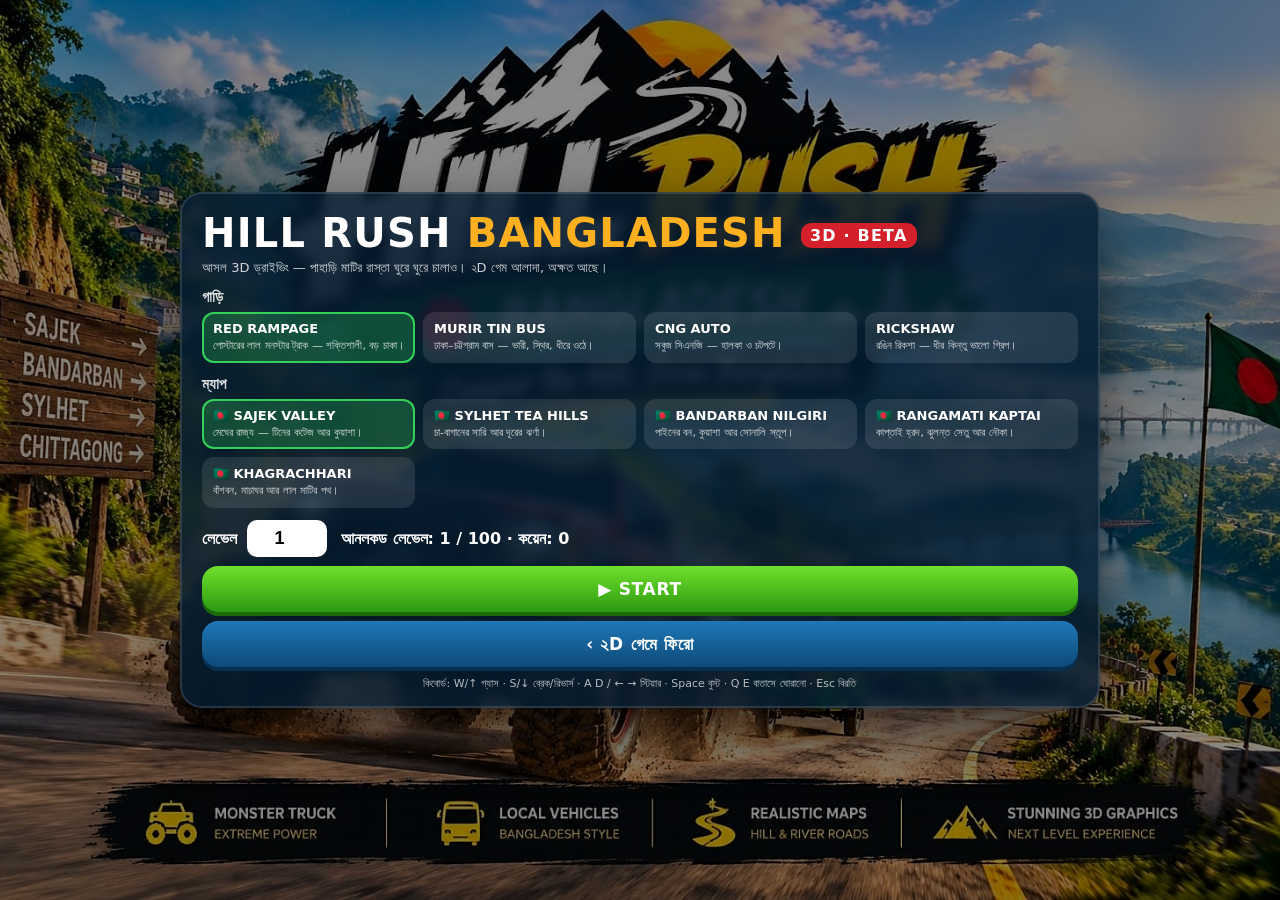
<file: 3d.html>
<!doctype html>
<html lang="bn" translate="no">
<head>
<meta charset="utf-8"><meta name="google" content="notranslate">
<meta name="viewport" content="width=device-width,initial-scale=1,maximum-scale=1,user-scalable=no,viewport-fit=cover">
<title>HILL RUSH BANGLADESH — 3D (Beta)</title>
<link rel="stylesheet" href="3d/style3d.css">
<script type="importmap">{"imports":{"three":"./3d/lib/three.module.min.js","three/addons/":"./3d/lib/jsm/"}}</script>
</head>
<body>
<canvas id="c3d"></canvas>
<div class="vignette"></div>

<!-- HUD -->
<div id="hud" class="hidden">
  <button id="pauseBtn" class="roundBtn" aria-label="Pause">II</button>
  <div class="hudBox"><div class="mapTitle"><span id="lvlName"></span> — <span id="mapName"></span></div>
    <div class="prog"><div id="progFill"></div></div>
    <div class="hudRow"><span id="distTxt"></span><span id="timeTxt"></span></div></div>
  <div class="hudRight">
    <div class="coinBox">🪙 <b id="coinTxt">0</b></div>
    <div class="bars"><div class="bar"><span>⛽</span><div class="track"><div id="fuelFill"></div></div></div><div class="bar"><span>⚡</span><div class="track boostT"><div id="boostFill"></div></div></div></div>
    <div id="speedTxt" class="speed">0 km/h</div>
  </div>
</div>
<div id="toast"></div>

<!-- মোবাইল/টাচ কন্ট্রোল -->
<div id="controls" class="hidden">
  <div class="cl"><button id="bLeft" class="ctl steer">◀</button><button id="bRight" class="ctl steer">▶</button><button id="bTiltF" class="ctl tilt">⟳</button></div>
  <div class="cr"><button id="bTiltB" class="ctl tilt">⟲</button><button id="bBoost" class="ctl boost">BOOST</button><button id="bBrake" class="ctl brake">BRAKE</button><button id="bGas" class="ctl gas">GAS<small>▲</small></button></div>
</div>

<!-- মেনু -->
<section id="menu" class="screen">
  <div class="menuBg"></div>
  <div class="menuPanel">
    <h1>HILL RUSH <em>BANGLADESH</em> <i>3D · BETA</i></h1>
    <p class="sub">আসল 3D ড্রাইভিং — পাহাড়ি মাটির রাস্তা ঘুরে ঘুরে চালাও। ২D গেম আলাদা, অক্ষত আছে।</p>
    <h2>গাড়ি</h2><div id="vehList" class="cards"></div>
    <h2>ম্যাপ</h2><div id="mapList" class="cards"></div>
    <div class="startRow"><label>লেভেল <input id="lvlInput" type="number" min="1" max="100" value="1" inputmode="numeric"></label><span id="unlockedTxt"></span></div>
    <button id="startBtn" class="big green">▶ START</button>
    <a class="big blue linkBtn" href="index.html">‹ ২D গেমে ফিরো</a>
    <p class="keys">কিবোর্ড: W/↑ গ্যাস · S/↓ ব্রেক/রিভার্স · A D / ← → স্টিয়ার · Space বুস্ট · Q E বাতাসে ঘোরানো · Esc বিরতি</p>
  </div>
</section>

<section id="pauseMenu" class="screen hidden"><div class="modal"><h2>PAUSED</h2><button id="resumeBtn" class="big green">▶ RESUME</button><button id="pauseRetryBtn" class="big blue">↻ RETRY</button><button id="pauseMenuBtn" class="big blue">‹ MENU</button></div></section>
<section id="crashMenu" class="screen hidden"><div class="modal"><h2>💥 CRASH</h2><p id="crashText"></p><button id="cpBtn" class="big green">📍 CHECKPOINT থেকে</button><button id="retryBtn" class="big blue">↻ RETRY</button><button id="crashMenuBtn" class="big blue">‹ MENU</button></div></section>
<section id="completeMenu" class="screen hidden"><div class="modal"><h2>🏁 LEVEL COMPLETE</h2><div id="doneStars" class="stars"></div><p>সময়: <b id="doneTime"></b></p><p id="doneReward"></p><button id="nextBtn" class="big green">NEXT LEVEL ▶</button><button id="doneMenuBtn" class="big blue">‹ MENU</button></div></section>
<div id="noGL" class="noGL" style="display:none"><div class="modal"><h2>WebGL পাওয়া যায়নি</h2><p>এই ব্রাউজারে 3D চালানো যাচ্ছে না। Chrome/Edge-এর নতুন ভার্সনে চেষ্টা করো, অথবা ২D গেম খেলো।</p><a class="big blue linkBtn" href="index.html">‹ ২D গেম</a></div></div>
<div id="rotateOverlay"><div class="rotBox"><div class="rotIcon">📱</div><div class="rotTxt">ফোনটা আড়াআড়ি করো</div><div class="rotSub">গেম আড়াআড়ি (landscape) মোডে খেলতে হয়</div></div></div>
<script>(function(){function c(){var o=document.getElementById("rotateOverlay");if(o)o.classList.toggle("on",matchMedia("(pointer:coarse)").matches&&innerHeight>innerWidth*1.05);}addEventListener("resize",function(){setTimeout(c,80)});setInterval(c,1000);c();})();</script>
<script type="module" src="3d/game3d.js"></script>
</body>
</html>
</file>
<file: 3d/style3d.css>
*{box-sizing:border-box;-webkit-tap-highlight-color:transparent;user-select:none;-webkit-user-select:none}
html,body{margin:0;height:100%;overflow:hidden;background:#0b1a26;font-family:"Segoe UI","Noto Sans Bengali",system-ui,sans-serif;color:#fff}
#c3d{position:fixed;inset:0;width:100vw;height:100vh;display:block;touch-action:none}
.vignette{position:fixed;inset:0;pointer-events:none;background:radial-gradient(ellipse at center,rgba(0,0,0,0) 55%,rgba(0,0,30,.28) 100%)}
.hidden{display:none!important}
button{font:inherit;color:inherit;cursor:pointer;border:0}
#hud{position:fixed;inset:10px 10px auto 10px;display:flex;gap:10px;align-items:flex-start;justify-content:space-between;pointer-events:none;z-index:5}
#hud>*{pointer-events:auto}
.roundBtn{width:52px;height:52px;border-radius:14px;background:linear-gradient(#1c5f93,#0c3a60);box-shadow:0 3px 0 #082a47,inset 0 0 0 2px rgba(255,255,255,.18);font-weight:900;font-size:22px}
.hudBox{flex:0 1 420px;min-width:180px;background:rgba(8,36,60,.78);border-radius:14px;padding:7px 12px;box-shadow:inset 0 0 0 2px rgba(255,255,255,.14)}
.mapTitle{font-weight:800;font-size:13px;text-align:center;letter-spacing:.04em}
.prog{height:9px;background:rgba(255,255,255,.22);border-radius:6px;margin:5px 0;overflow:hidden}
#progFill{height:100%;width:0;background:linear-gradient(90deg,#33d15a,#a6f05a)}
.hudRow{display:flex;justify-content:space-between;font-size:12px;font-weight:700;opacity:.92}
.hudRight{display:flex;flex-direction:column;gap:6px;align-items:flex-end}
.coinBox{background:rgba(8,36,60,.78);border-radius:14px;padding:6px 14px;font-size:18px;font-weight:800;box-shadow:inset 0 0 0 2px rgba(255,255,255,.14)}
.bars{display:flex;flex-direction:column;gap:5px;background:rgba(8,36,60,.78);padding:7px 10px;border-radius:12px}
.bar{display:flex;align-items:center;gap:6px}.track{width:130px;height:11px;background:rgba(255,255,255,.2);border-radius:6px;overflow:hidden}
#fuelFill{height:100%;background:linear-gradient(90deg,#ffb020,#ffe066)}#fuelFill.low{background:#ff4a3a;animation:blink .5s infinite alternate}
#boostFill{height:100%;background:linear-gradient(90deg,#8a4dff,#d19bff)}
@keyframes blink{to{opacity:.4}}
.speed{font-weight:900;font-size:16px;text-shadow:0 2px 4px rgba(0,0,0,.6)}
#toast{position:fixed;top:92px;left:50%;transform:translateX(-50%) scale(.9);background:rgba(20,130,60,.92);padding:8px 18px;border-radius:20px;font-weight:800;opacity:0;transition:.25s;pointer-events:none;z-index:6}
#toast.on{opacity:1;transform:translateX(-50%) scale(1)}
#controls{position:fixed;inset:auto 14px 14px 14px;display:flex;justify-content:space-between;align-items:flex-end;pointer-events:none;z-index:5}
#controls>div{display:flex;gap:12px;align-items:flex-end}
.ctl{pointer-events:auto;touch-action:none;width:92px;height:92px;border-radius:50%;font-weight:900;font-size:15px;display:flex;flex-direction:column;align-items:center;justify-content:center;box-shadow:0 5px 0 rgba(0,0,0,.35),inset 0 0 0 3px rgba(255,255,255,.28)}
.ctl small{font-size:22px;line-height:1}
.ctl.on{transform:translateY(4px);filter:brightness(1.2)}
.ctl.steer{width:84px;height:84px;font-size:30px;background:linear-gradient(#3a7bd5,#2457a8);color:#fff;border:0}
.brake{background:radial-gradient(#4a5a6a,#26323e)}.gas{background:radial-gradient(#37d25a,#0c8a30);width:104px;height:104px}.boost{background:radial-gradient(#9b6bff,#5a24c7);width:80px;height:80px}.tilt{background:radial-gradient(#3b8fd4,#154e80);width:56px;height:56px;font-size:24px}
.screen{position:fixed;inset:0;z-index:20;display:flex;align-items:center;justify-content:center}
.modal{background:rgba(236,246,252,.97);color:#0b2f4d;border-radius:22px;padding:22px 26px;min-width:290px;max-width:92vw;text-align:center;box-shadow:0 20px 60px rgba(0,0,0,.5)}
.modal h2{margin:0 0 10px;font-size:26px}.modal p{margin:6px 0}.stars{font-size:38px;color:#f5b400;letter-spacing:4px}
#pauseMenu,#crashMenu,#completeMenu{background:rgba(0,10,25,.45)}
.big{display:block;width:100%;margin:9px 0 0;padding:13px 18px;border-radius:16px;font-weight:900;font-size:17px;letter-spacing:.04em;color:#fff;text-decoration:none;text-align:center}
.green{background:linear-gradient(#6fe02b,#2c9a12);box-shadow:0 4px 0 #1d6a0c}.blue{background:linear-gradient(#1f78b8,#0d4a78);box-shadow:0 4px 0 #082f4f}
.menuBg{position:absolute;inset:0;background:#0b1a26 url(../home_bg.jpg) center/cover no-repeat;filter:brightness(.55) saturate(1.1)}
.menuPanel{position:relative;width:min(920px,96vw);max-height:96vh;overflow:auto;background:rgba(6,30,50,.82);backdrop-filter:blur(6px);border-radius:22px;padding:18px 22px;box-shadow:0 20px 60px rgba(0,0,0,.6),inset 0 0 0 2px rgba(255,255,255,.12)}
.menuPanel h1{margin:0;font-size:clamp(24px,5vw,40px);font-weight:900;letter-spacing:.03em}.menuPanel h1 em{font-style:normal;color:#ffb020}.menuPanel h1 i{font-style:normal;font-size:.4em;background:#d4202a;padding:3px 9px;border-radius:10px;vertical-align:middle}
.menuPanel h2{font-size:15px;margin:12px 0 6px;opacity:.85}.sub{margin:4px 0 0;opacity:.8;font-size:13px}
.cards{display:grid;grid-template-columns:repeat(auto-fit,minmax(170px,1fr));gap:8px}
.card{background:rgba(255,255,255,.1);border-radius:12px;padding:9px 11px;text-align:left;box-shadow:inset 0 0 0 2px transparent;transition:.15s}
.card b{display:block;font-size:13px}.card span{display:block;font-size:11px;opacity:.78;margin-top:3px;line-height:1.35}
.card.sel{background:rgba(51,209,90,.25);box-shadow:inset 0 0 0 2px #33d15a}
.startRow{display:flex;gap:14px;align-items:center;margin-top:12px;flex-wrap:wrap;font-weight:700}
.startRow input{width:80px;padding:8px;border-radius:10px;border:0;font-size:18px;font-weight:800;text-align:center}
.startRow label{display:flex;align-items:center;gap:10px}
.keys{font-size:11px;opacity:.7;margin:10px 0 0;text-align:center}
.noGL{position:fixed;inset:0;z-index:40;background:#0b1a26;align-items:center;justify-content:center}
@media (max-height:520px){.ctl.steer{width:68px;height:68px;font-size:24px}.ctl{width:74px;height:74px;font-size:12px}.gas{width:86px;height:86px}.boost{width:64px;height:64px}.tilt{width:46px;height:46px}.track{width:90px}.menuPanel{padding:10px 14px}.card span{display:none}}
#rotateOverlay{display:none;position:fixed;inset:0;z-index:99999;background:radial-gradient(#12466b,#071a2a);color:#fff;align-items:center;justify-content:center;text-align:center}
#rotateOverlay.on{display:flex}
.rotBox{padding:24px}.rotIcon{font-size:84px;display:inline-block;animation:rotHint 2s ease-in-out infinite}
.rotTxt{font-size:26px;font-weight:900;margin-top:14px}.rotSub{opacity:.8;margin-top:8px;font-size:15px}
@keyframes rotHint{0%,20%{transform:rotate(0)}60%,100%{transform:rotate(-90deg)}}
</file>
